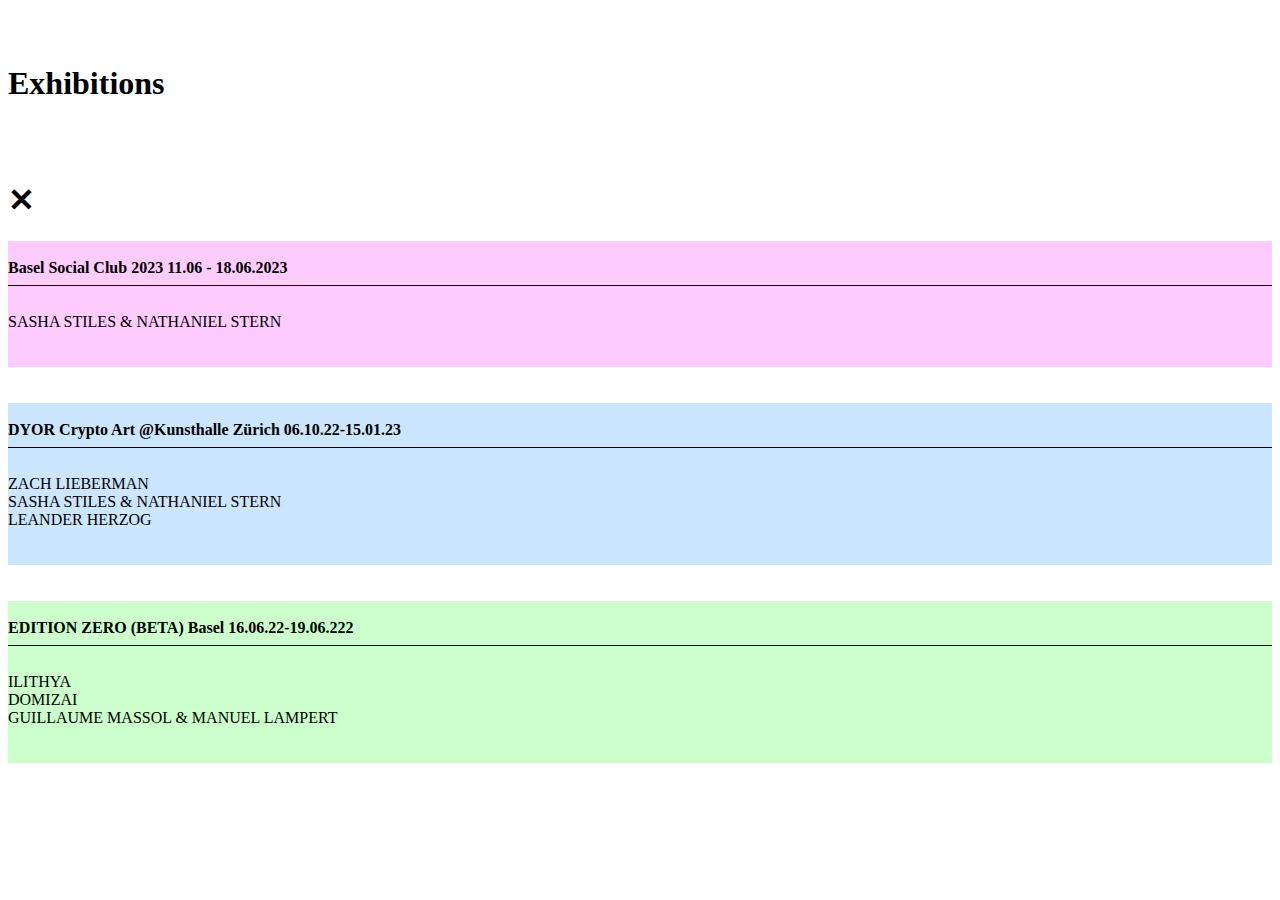
<file: section1.html>
<!DOCTYPE html>
<html lang="en">

<!-- || SECTION 1 -->

<div id="overlay1" class="overlay" onscroll="onScrollFunction(this.id)">
    <!-- Section title and close button -->
    <div class="section-title"><br><br>
        <h1>Exhibitions</h1>
    </div>
    <div class="close-button" onclick="hideAllSections();switchToDefaultCursor();"><br><br>
        <h1>&#10005;</h1>
    </div>
    <!-- Section 1 -->
    <div class="section-div">
        <!-- Section 1-1 -->
        <div class="section-color" style="background-color: #FFCCFF">
            <div class="section-text">
                <br>
                <b>Basel Social Club 2023 11.06 - 18.06.2023</b><br>
                <hr style="border:none; border-top:1px black solid !important; height: 1px;"><br>
                SASHA STILES & NATHANIEL STERN
                <br><br><br>
            </div>
        </div>
        <br><br>
        <!-- Section 1-2 -->
        <div class="section-color" style="background-color: #CCE6FF">
            <div class="section-text">
                <br>
                <b>DYOR Crypto Art @Kunsthalle Zürich 06.10.22-15.01.23</b><br>
                <hr style="border:none; border-top:1px black solid !important; height: 1px;"><br>
                ZACH LIEBERMAN<br>
                SASHA STILES & NATHANIEL STERN<br>
                LEANDER HERZOG
                <br><br><br>
            </div>
        </div>
        <br><br>
        <!-- Section 1-3 -->
        <div class="section-color" style="background-color: #CCFFCC">
            <div class="section-text">
                <br>
                <b>EDITION ZERO (BETA) Basel 16.06.22-19.06.222</b><br>
                <hr style="border:none; border-top:1px black solid !important; height: 1px;"><br>
                ILITHYA<br>
                DOMIZAI<br>
                GUILLAUME MASSOL & MANUEL LAMPERT
                <br><br><br>
            </div>
        </div>
    </div>
</div>
</file>
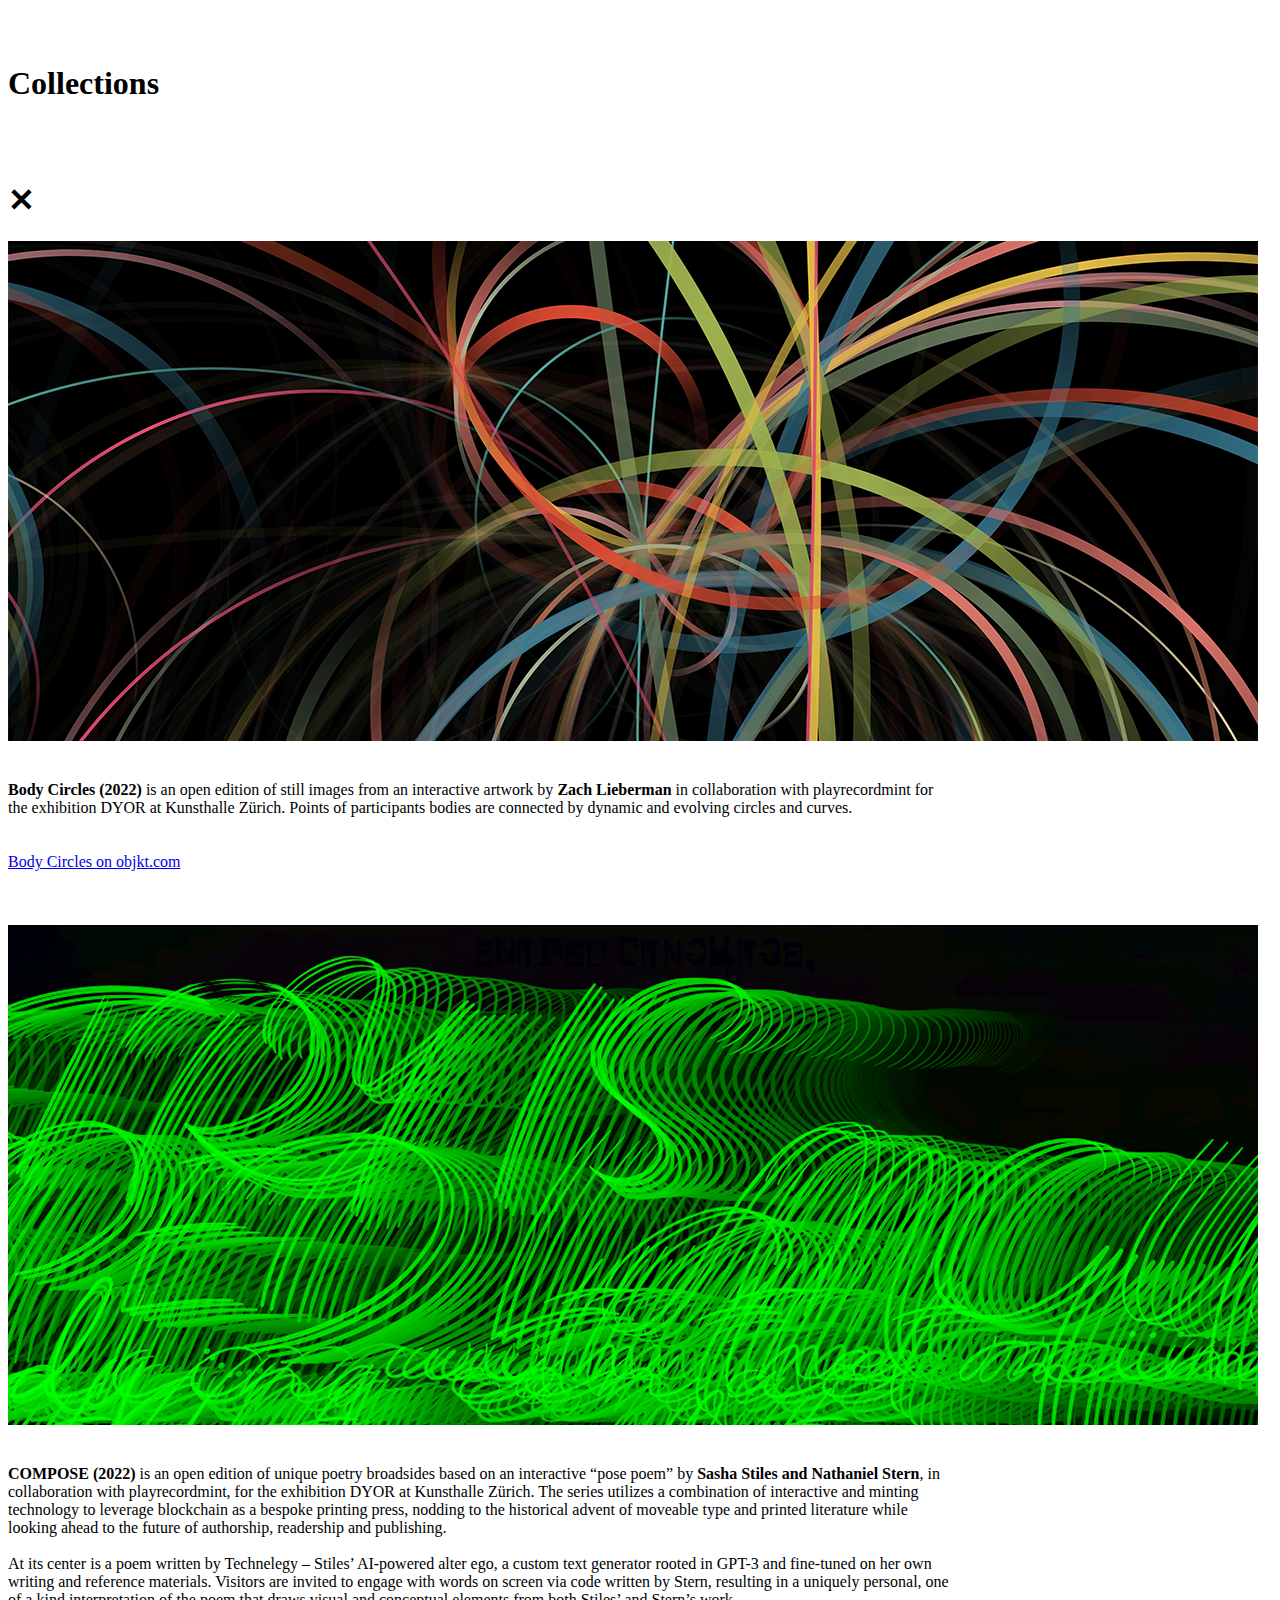
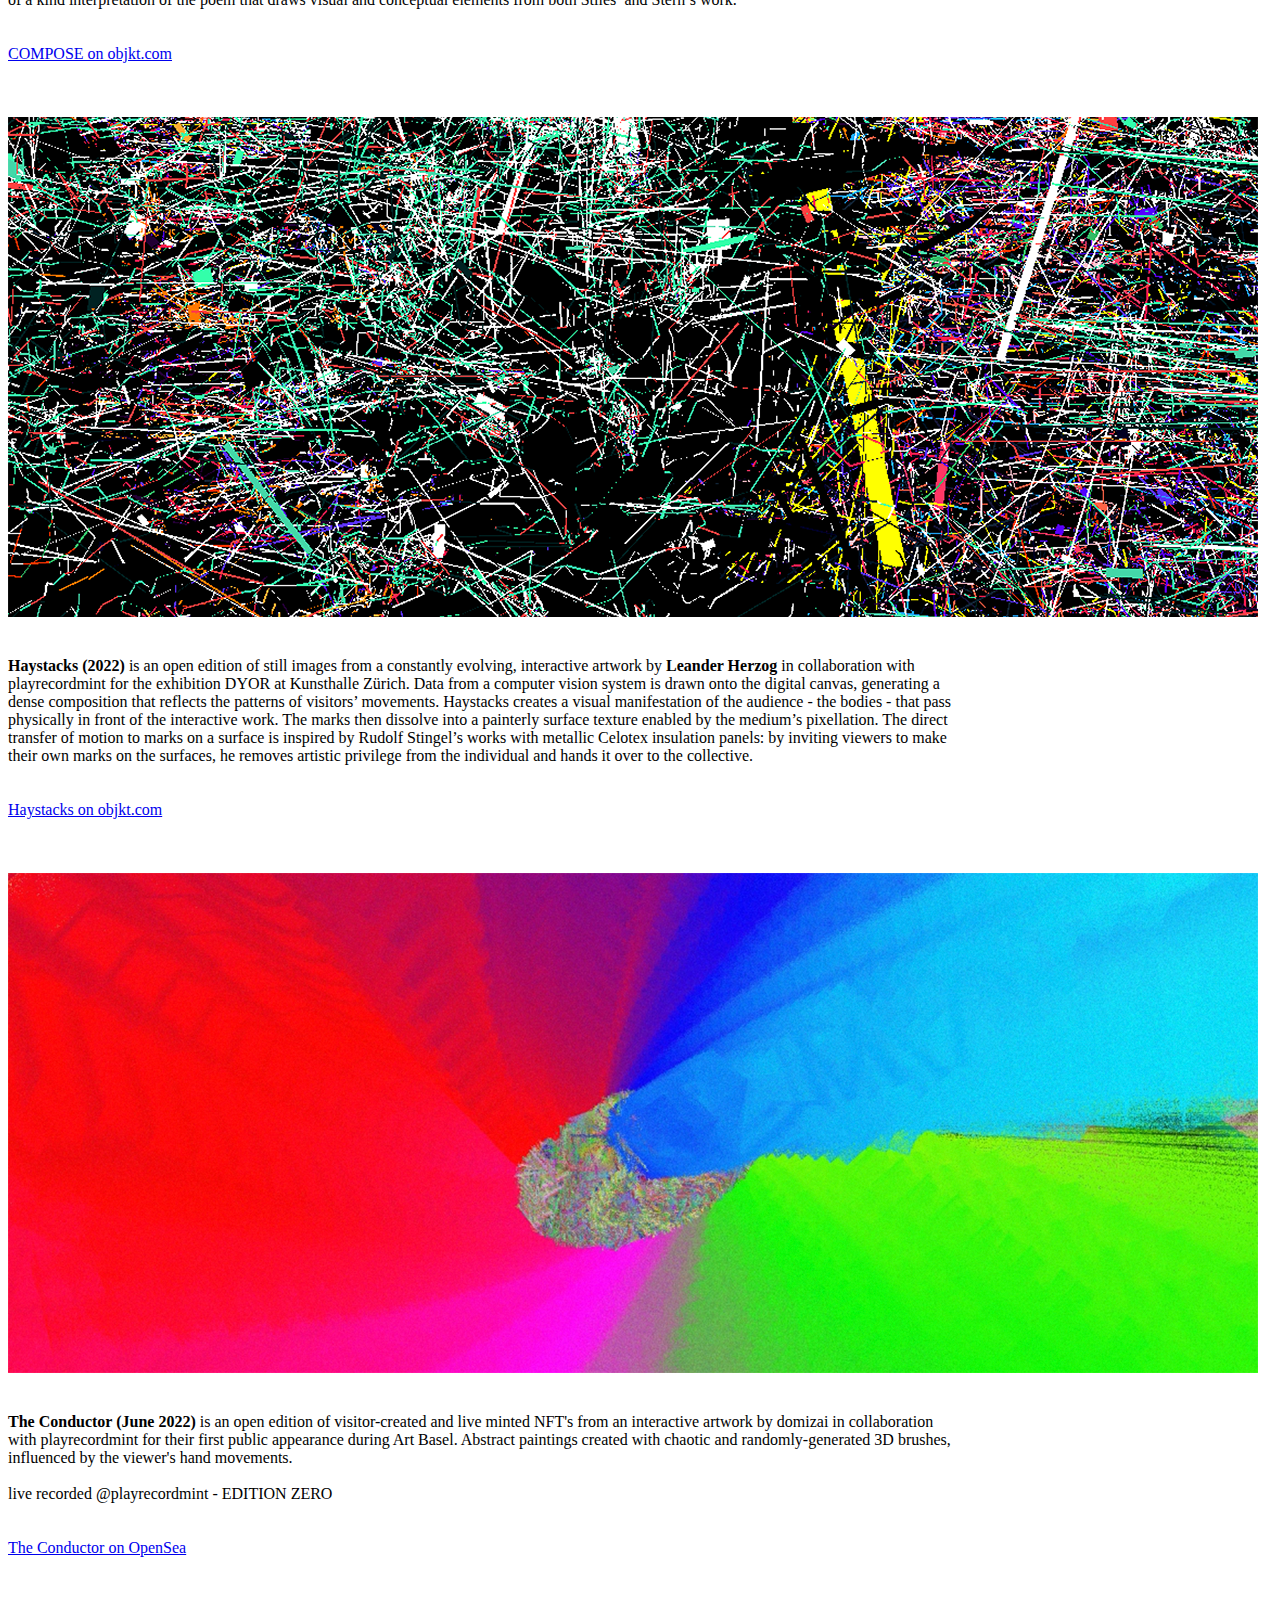
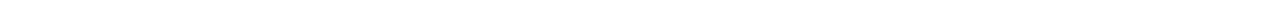
<file: section2.html>
<!DOCTYPE html>
<html lang="en">

<!-- || SECTION 2 -->

<div id="overlay2" class="overlay" onscroll="onScrollFunction(this.id)">
    <!-- Section title and close button -->
    <div class="section-title"><br><br>
        <h1>Collections</h1>
    </div>
    <div class="close-button" onclick="hideAllSections();switchToDefaultCursor();"><br><br>
        <h1>&#10005;</h1>
    </div>
    <!-- Section 2 -->
    <div class="section-div">
        <!-- Section 2-1 -->
        <img class="full-width-image" src="media/section2-1.png" alt=""><br><br>
        <div class="section-color" style="background-color: transparent; width: 100%;">
            <div class="section-text" style="width: 75%;">
                <br>
                <b>Body Circles (2022)</b> is an open edition of still images from an interactive artwork by <b>Zach Lieberman</b> in collaboration with playrecordmint for the exhibition DYOR at Kunsthalle Zürich. Points of participants bodies are connected by dynamic and evolving circles and curves.<br><br><br>
                <div class="button-center-div"><a href="https://objkt.com/collection/body-circles" class="button" target="_blank">Body Circles on objkt.com</a></div>
            </div>
        </div>
        <br><br><br>
       <!-- Section 2-2 -->
       <img class="full-width-image" src="media/section2-2.png" alt=""><br><br>
       <div class="section-color" style="background-color: transparent	; width: 100%;">
           <div class="section-text" style="width: 75%;">
               <br>
               <b>COMPOSE (2022)</b> is an open edition of unique poetry broadsides based on an interactive “pose poem” by <b>Sasha Stiles and Nathaniel Stern</b>, in collaboration with playrecordmint, for the exhibition DYOR at Kunsthalle Zürich. The series utilizes a combination of interactive and minting technology to leverage blockchain as a bespoke printing press, nodding to the historical advent of moveable type and printed literature while looking ahead to the future of authorship, readership and publishing.<br><br>
               At its center is a poem written by Technelegy – Stiles’ AI-powered alter ego, a custom text generator rooted in GPT-3 and fine-tuned on her own writing and reference materials. Visitors are invited to engage with words on screen via code written by Stern, resulting in a uniquely personal, one of a kind interpretation of the poem that draws visual and conceptual elements from both Stiles’ and Stern’s work.<br><br><br>
               <div class="button-center-div"><a href="https://objkt.com/collection/KT1LtAwqE7U5CodLH1U5muPCoVsbe3TnYvLJ" class="button" target="_blank">COMPOSE on objkt.com</a></div>
           </div>
       </div>
       <br><br><br>
        <!-- Section 2-3 -->
        <img class="full-width-image" src="media/section2-3.png" alt=""><br><br>
        <div class="section-color" style="background-color: transparent; width: 100%;">
            <div class="section-text" style="width: 75%;">
                <br>
                <b>Haystacks (2022)</b> is an open edition of still images from a constantly evolving, interactive artwork by <b>Leander Herzog</b> in collaboration with playrecordmint for the exhibition DYOR at Kunsthalle Zürich. Data from a computer vision system is drawn onto the digital canvas, generating a dense composition that reflects the patterns of visitors’ movements. Haystacks creates a visual manifestation of the audience - the bodies - that pass physically in front of the interactive work. The marks then dissolve into a painterly surface texture enabled by the medium’s pixellation. The direct transfer of motion to marks on a surface is inspired by Rudolf Stingel’s works with metallic Celotex insulation panels: by inviting viewers to make their own marks on the surfaces, he removes artistic privilege from the individual and hands it over to the collective.<br><br><br>
                <div class="button-center-div"><a href="https://objkt.com/collection/haystacks" class="button" target="_blank">Haystacks on objkt.com</a></div>
            </div>
        </div>
        <br><br><br>
        <!-- Section 2-4 -->
        <img class="full-width-image" src="media/section2-4.png" alt=""><br><br>
        <div class="section-color" style="background-color: transparent; width: 100%;">
            <div class="section-text" style="width: 75%;">
                <br>
                <b>The Conductor (June 2022)</b> is an open edition of visitor-created and live minted NFT's from an interactive artwork by domizai in collaboration with playrecordmint for their first public appearance during Art Basel. Abstract paintings created with chaotic and randomly-generated 3D brushes, influenced by the viewer's hand movements.<br><br>
                live recorded @playrecordmint - EDITION ZERO<br><br><br>
                <div class="button-center-div"><a href="https://opensea.io/collection/playrecordmint-xyz-edition-zero-basel-2022-domizai" class="button" target="_blank">The Conductor on OpenSea</a></div>
                <br><br><br>
            </div>
        </div>
    </div>
</div>
</file>
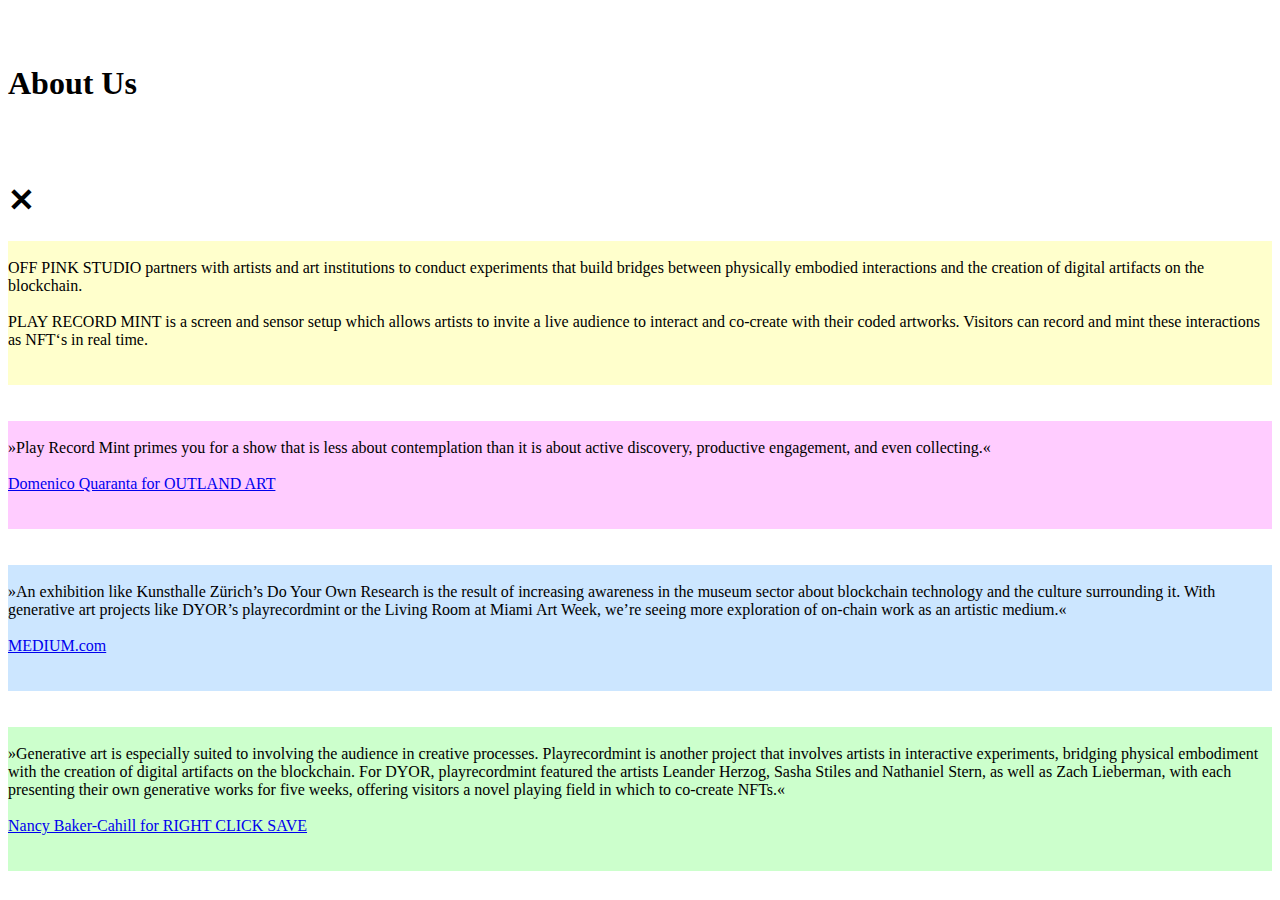
<file: section3.html>
<!DOCTYPE html>
<html lang="en">

<!-- || SECTION 3 -->

<div id="overlay3" class="overlay" onscroll="onScrollFunction(this.id)">
    <!-- Section title and close button -->
    <div class="section-title"><br><br>
        <h1>About Us</h1>
    </div>
    <div class="close-button" onclick="hideAllSections();switchToDefaultCursor();"><br><br>
        <h1>&#10005;</h1>
    </div>
    <!-- Section 1 -->
    <div class="section-div">
        <!-- Section 1-1 -->
        <div class="section-color" style="background-color: #FFFFCC">
            <div class="section-text">
                <br>
                OFF PINK STUDIO partners with artists and art institutions to conduct experiments that build bridges between physically embodied interactions and the creation of digital artifacts on the blockchain.<br><br>
                PLAY RECORD MINT is a screen and sensor setup which allows artists to invite a live audience to interact and co-create with their coded artworks. Visitors can record and mint these interactions as NFT‘s in real time.
                <br><br><br>
            </div>
        </div>
        <br><br>
        <!-- Section 1-2 -->
        <div class="section-color" style="background-color: #FFCCFF">
            <div class="section-text">
                <br>
                »Play Record Mint primes you for a show that is less about contemplation than it is about active discovery, productive engagement, and even collecting.«<br><br>           
                <a href="https://outland.art/dyor-kunsthalle-zurich/" class="press-link" target="_blank">Domenico Quaranta for OUTLAND ART</a>
                <br><br><br>
            </div>
        </div>
        <br><br>
        <!-- Section 1-3 -->
        <div class="section-color" style="background-color: #CCE6FF">
            <div class="section-text">
                <br>
                »An exhibition like Kunsthalle Zürich’s Do Your Own Research is the result of increasing awareness in the museum sector about blockchain technology and the culture surrounding it. With generative art projects like DYOR’s playrecordmint or the Living Room at Miami Art Week, we’re seeing more exploration of on-chain work as an artistic medium.«<br><br>
                <a href="https://medium.com/@wac-lab/how-art-nfts-made-it-out-of-cryptos-rollercoaster-year-19329e1bc2e4" class="press-link" target="_blank">MEDIUM.com</a>
                <br><br><br>
            </div>
        </div>
        <br><br>
        <!-- Section 1-4 -->
        <div class="section-color" style="background-color: #CCFFCC">
            <div class="section-text">
                <br>
                »Generative art is especially suited to involving the audience in creative processes. Playrecordmint is another project that involves artists in interactive experiments, bridging physical embodiment with the creation of digital artifacts on the blockchain. For DYOR, playrecordmint featured the artists Leander Herzog, Sasha Stiles and Nathaniel Stern, as well as Zach Lieberman, with each presenting their own generative works for five weeks, offering visitors a novel playing field in which to co-create NFTs.«<br><br>
                <a href="https://www.rightclicksave.com/article/how-to-do-your-own-research" class="press-link" target="_blank">Nancy Baker-Cahill for RIGHT CLICK SAVE</a>
                <br><br><br>
            </div>
        </div>
    </div>
</div>
</file>
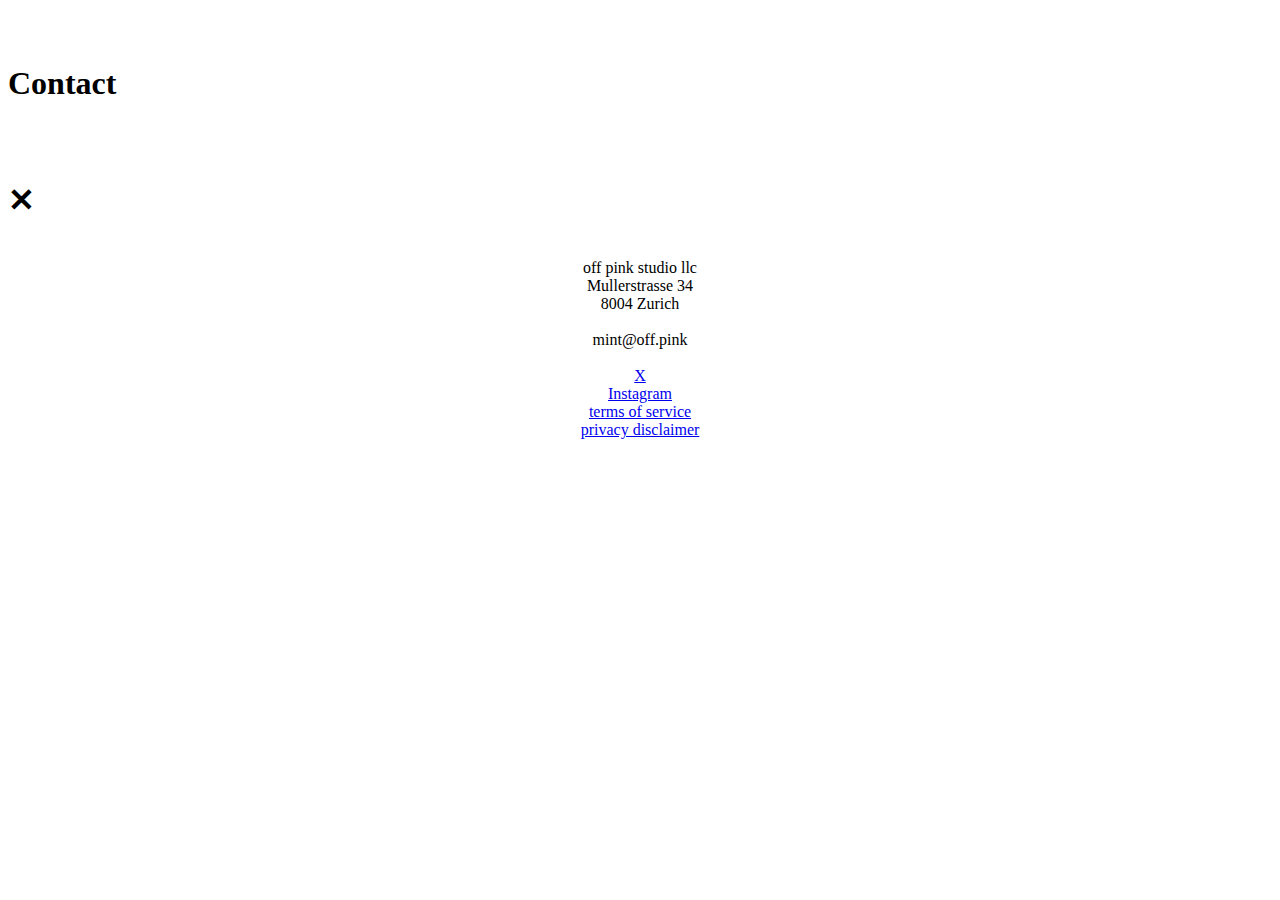
<file: section4.html>
<!DOCTYPE html>
<html lang="en">

<!-- || SECTION 4 -->

<div id="overlay4" class="overlay" onscroll="onScrollFunction(this.id)">
    <!-- Section title and close button -->
    <div class="section-title"><br><br>
        <h1>Contact</h1>
    </div>
    <div class="close-button" onclick="hideAllSections();switchToDefaultCursor();"><br><br>
        <h1>&#10005;</h1>
    </div>
    <!-- Section 4 -->
    <div class="section-div">
        <!-- Section 4-1 -->
        <div class="section-color" style="background-color: transparent">
            <div class="section-text" style="text-align: center;">
                <br>
                off pink studio llc<br>
                Mullerstrasse 34<br>
                8004 Zurich<br><br>
                mint@off.pink<br><br>
                <a href="https://twitter.com/playrecordmint" class="press-link" target="_blank">X</a><br>
                <a href="https://www.instagram.com/playrecordmint/" class="press-link" target="_blank">Instagram</a><br>
                <a href="https://playrecordmint.xyz/toc" class="press-link" target="_blank">terms of service</a><br>
                <a href="https://playrecordmint.xyz/privacy" class="press-link" target="_blank">privacy disclaimer</a>
                <br><br><br>
            </div>
        </div>
        <br><br><br>
    </div>
</div>
</file>
